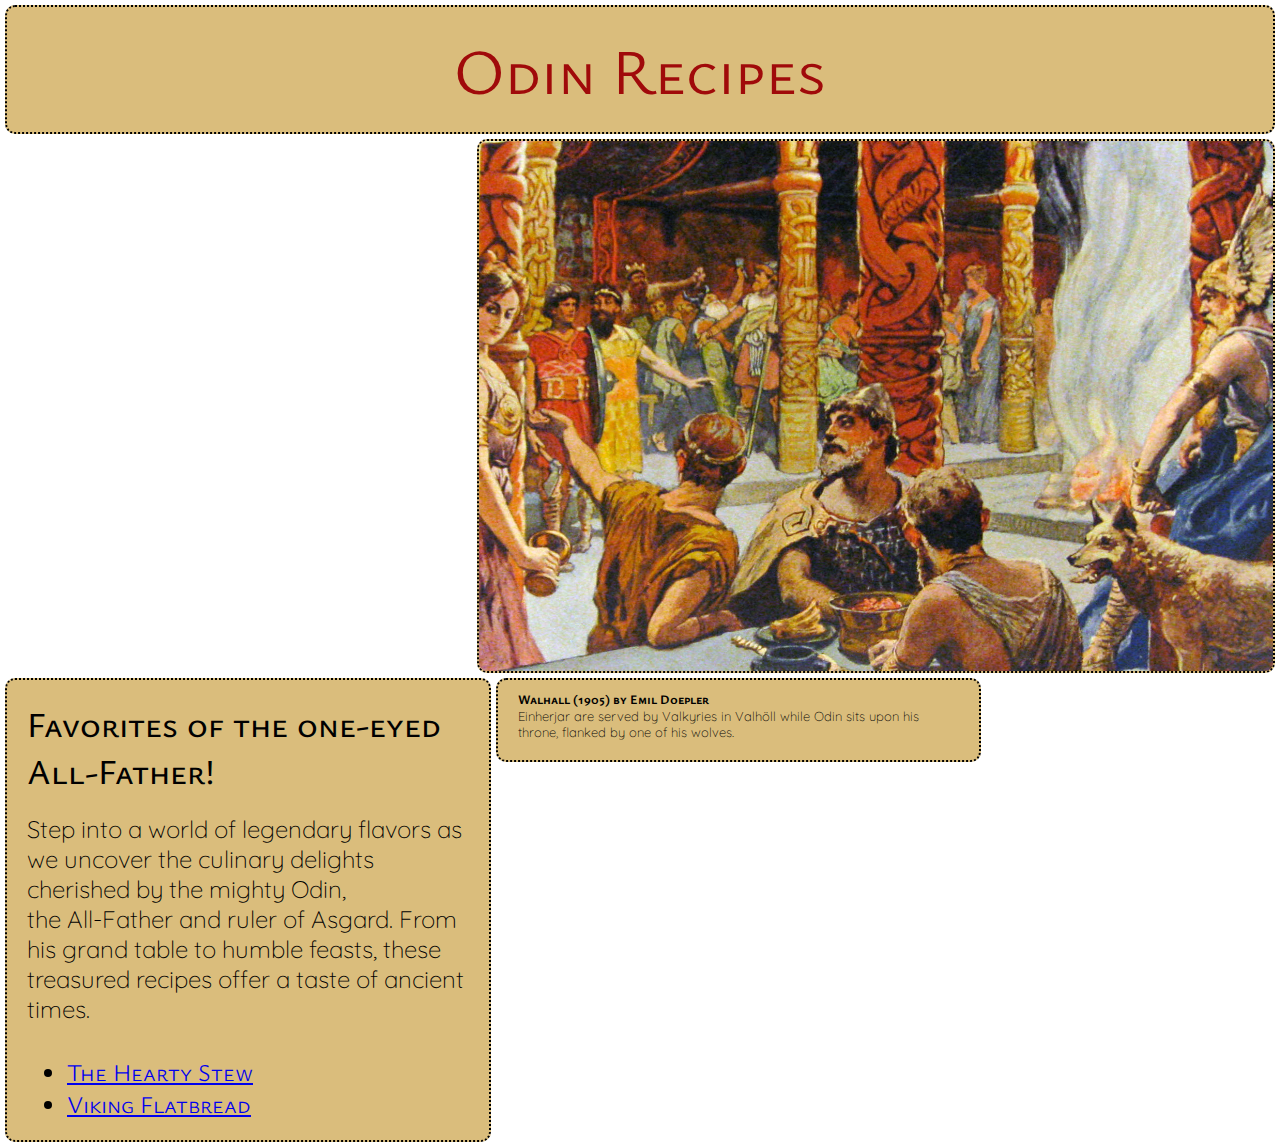
<file: index.html>
<!DOCTYPE html>
<html lang="en">
    <head>
        <meta charset="UTF-8"/>
        <title>Odin Recipes</title>
        <link rel="stylesheet" href="styles.css"/>
        <link rel="preconnect" href="https://fonts.googleapis.com">
        <link rel="preconnect" href="https://fonts.gstatic.com" crossorigin>
        <link href="https://fonts.googleapis.com/css2?family=Quicksand:wght@300;400&family=Ysabeau+SC:wght@300&display=swap" rel="stylesheet">
    </head>
    <body>
        <!-- title bar -->
        <div class="titlebar roundedBox">
            <p>Odin Recipes</p>
        </div>
            <img id="mainImage" class="roundedBox" src="images/painting.jpg" alt="Image of an Old Viking statue of the god Odin">
            <div class="lists roundedBox">
                <!--Index of recipe pages-->
                <div class="subheading">Favorites of the one-eyed All-Father!</div>
                <p>Step into a world of legendary flavors as we uncover 
                    the culinary delights cherished by the mighty Odin,<br> 
                    the All-Father and ruler of Asgard. From his grand table to humble feasts, 
                    these treasured recipes offer a taste of ancient times. </p>
                <br>
                <ul>
                    <li><a href="pages/hearty_stew.html">The Hearty Stew</a></li>
                    <li><a href="pages/flatbread.html">Viking Flatbread</a></li>
                </ul>
            </div>
            <div class="roundedBox lists" id="imageInfo">
                <h4>Walhall (1905) by Emil Doepler</h4>
                <p>Einherjar are served by Valkyries in Valhöll while Odin sits upon his throne, flanked by one of his wolves.</p>
            </div>
    </body>
</html>
</file>
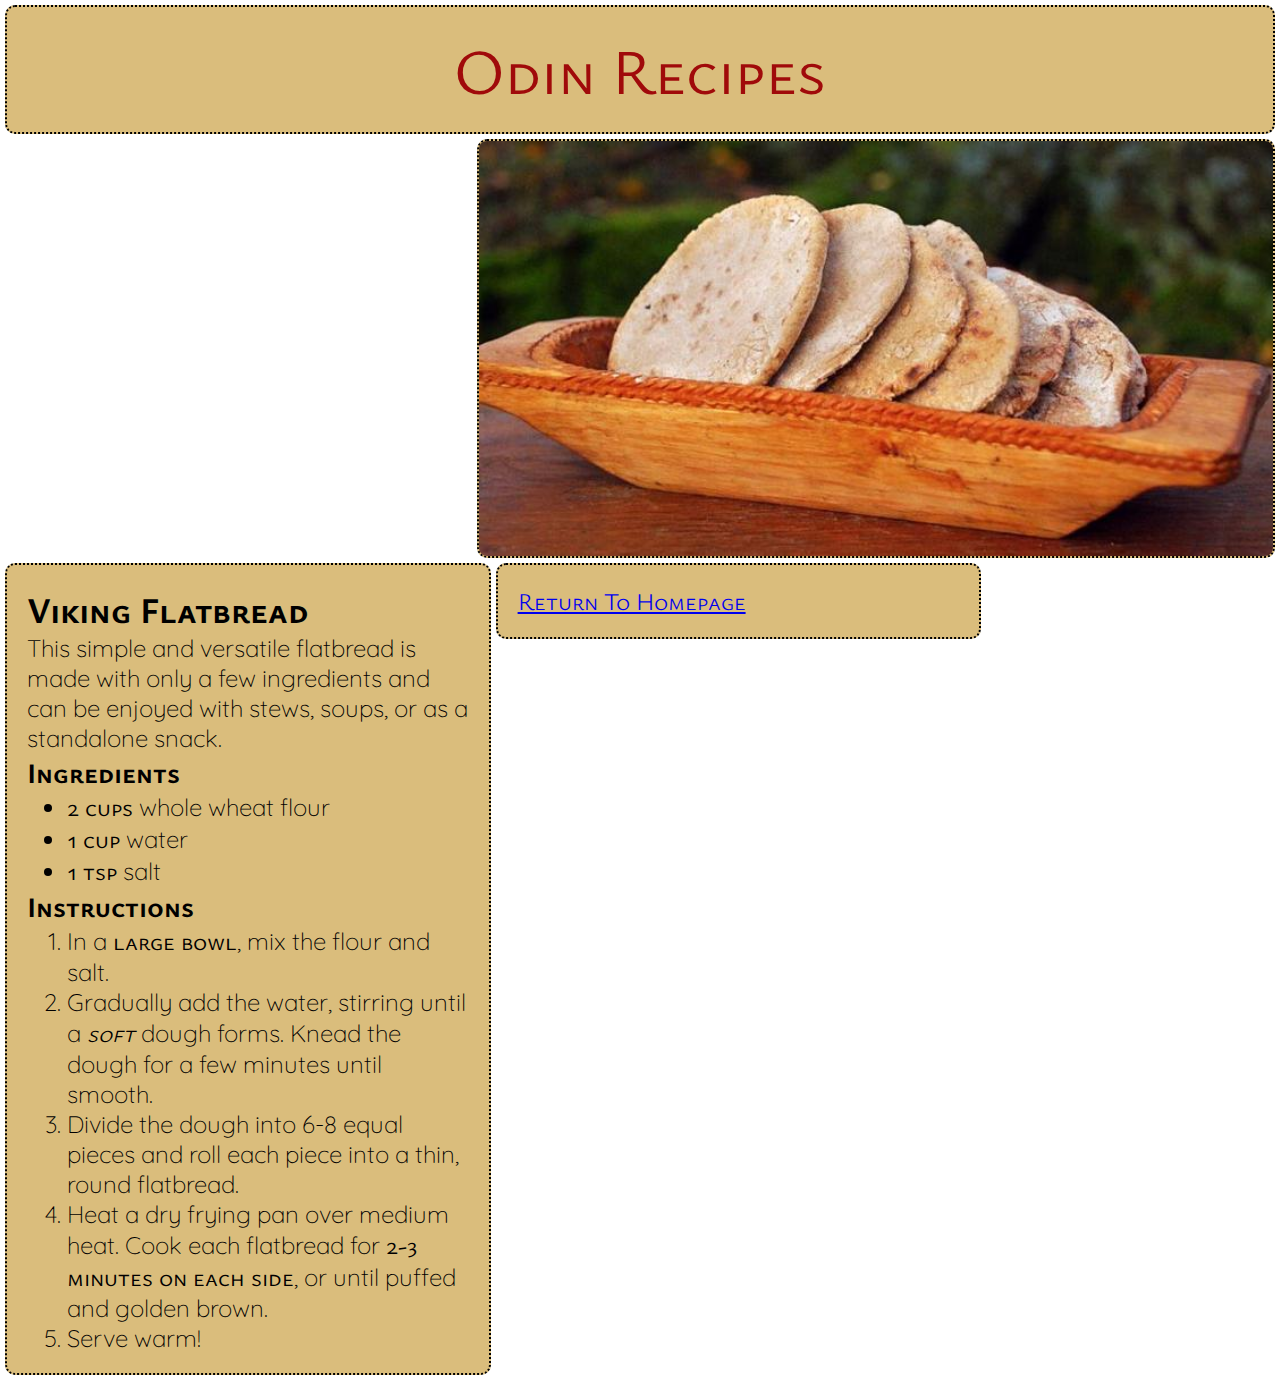
<file: pages/flatbread.html>
<!DOCTYPE html>
<html lang="en">
    <head>
        <meta charset="UTF-8">
        <title>Flatbread | Odin Recipes</title>
        <link rel="stylesheet" href="../styles.css"/>
        <link rel="preconnect" href="https://fonts.googleapis.com">
        <link rel="preconnect" href="https://fonts.gstatic.com" crossorigin>
        <link href="https://fonts.googleapis.com/css2?family=Quicksand:wght@300;400&family=Ysabeau+SC:wght@300&display=swap" rel="stylesheet">
    </head>
    <body>
        <!-- title bar -->
        <div class="titlebar roundedBox">
            <p>Odin Recipes</p>
        </div>
        <img id="mainImage" class="roundedBox" src="./../images/flatbread.jpg" alt="image of homemade honey mead">
        <div class="lists roundedBox">    
            <h2>Viking Flatbread</h2>
            <p>This simple and versatile flatbread is made with only a few ingredients and can be enjoyed with stews, soups, or as a standalone snack.</p>
            <h3>Ingredients</h3>
            <ul>
                <li><strong>2 cups</strong> whole wheat flour</li>
                <li><strong>1 cup</strong> water</li>
                <li><strong>1 tsp</strong> salt</li>
            </ul>
            <h3>Instructions</h3>
            <ol>
                <li>In a <strong>large bowl</strong>, mix the flour and salt.</li>
                <li>Gradually add the water, stirring until a <em>soft</em> dough forms. Knead the dough for a few minutes until smooth.</li>
                <li>Divide the dough into 6-8 equal pieces and roll each piece into a thin, round flatbread.</li>
                <li>Heat a dry frying pan over medium heat. Cook each flatbread for <strong>2-3 minutes on each side</strong>, or until puffed and golden brown.</li>
                <li>Serve warm!</li>
            </ol>
        </div>
        <div id="returnButton" class="roundedBox lists"><a href="./../index.html">Return To Homepage</a></div>
    </body>
</html>
</file>
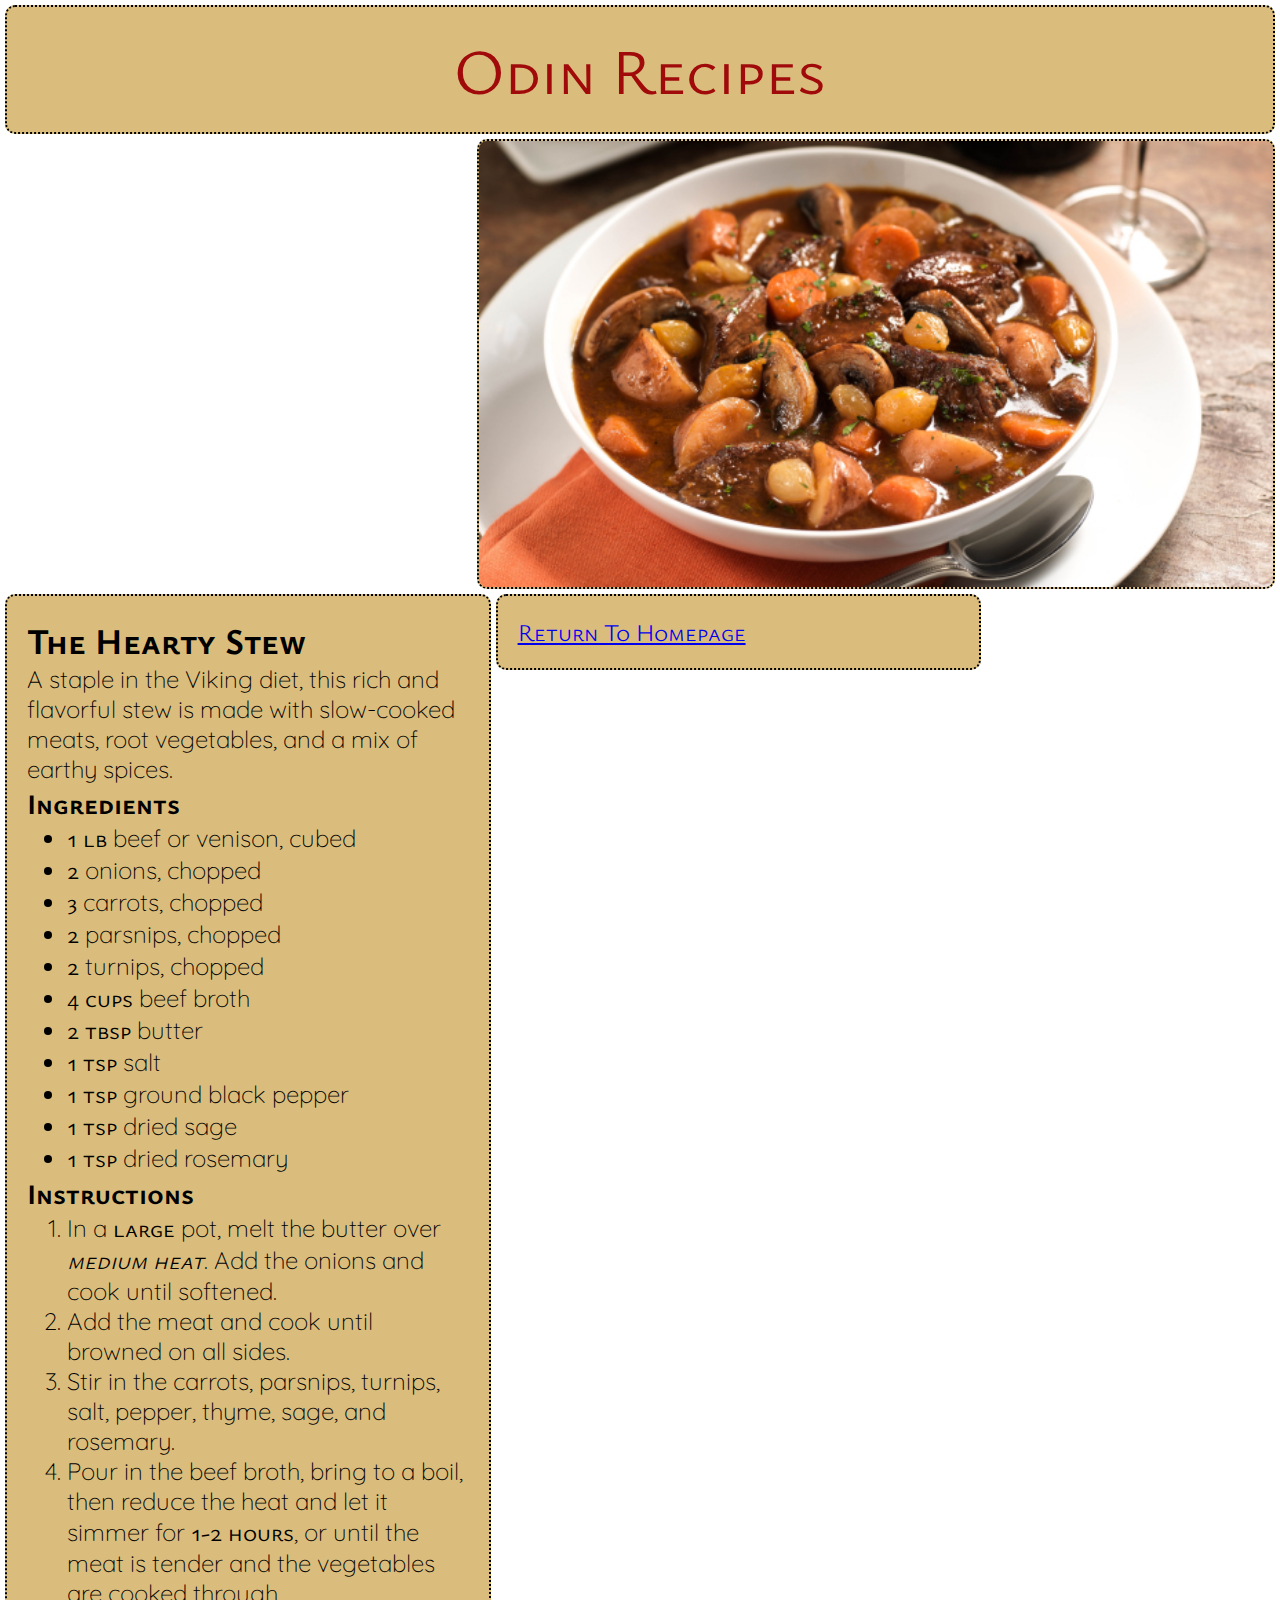
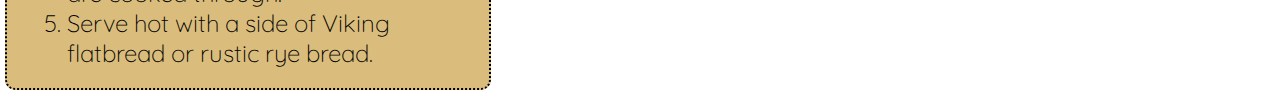
<file: pages/hearty_stew.html>
<!DOCTYPE html>
<html lang="en">
    <head>
        <meta charset="UTF-8">
        <title>The Hearty Stew | Odin Recipes</title>
        <link rel="stylesheet" href="../styles.css"/>
        <link rel="preconnect" href="https://fonts.googleapis.com">
        <link rel="preconnect" href="https://fonts.gstatic.com" crossorigin>
        <link href="https://fonts.googleapis.com/css2?family=Quicksand:wght@300;400&family=Ysabeau+SC:wght@300&display=swap" rel="stylesheet">
    </head>
    <body>
        <!-- title bar -->
        <div class="titlebar roundedBox">
            <p>Odin Recipes</p>
        </div>
        <img id="mainImage" class="roundedBox" src="./../images/stew.jpg" alt="image of a bowl of viking stew">
        <div class="lists roundedBox">    
            <h2>The Hearty Stew</h2>
            <p>A staple in the Viking diet, this rich and flavorful stew is made with slow-cooked meats, root vegetables, and a mix of earthy spices.</p>
            <h3>Ingredients</h3>
            <ul>
                <li><strong>1 lb</strong> beef or venison, cubed</li>
                <li><strong>2</strong> onions, chopped</li>
                <li><strong>3</strong> carrots, chopped</li>
                <li><strong>2</strong> parsnips, chopped</li>
                <li><strong>2</strong> turnips, chopped</li>
                <li><strong>4 cups</strong> beef broth</li>
                <li><strong>2 tbsp</strong> butter</li>
                <li><strong>1 tsp</strong> salt</li>
                <li><strong>1 tsp</strong> ground black pepper</li>
                <li><strong>1 tsp</strong> dried sage</li>
                <li><strong>1 tsp</strong> dried rosemary</li>
            </ul>
            <h3>Instructions</h3>
            <ol>
                <li>In a <strong>large</strong> pot, melt the butter over <em>medium heat</em>. Add the onions and cook until softened.</li>
                <li>Add the meat and cook until browned on all sides.</li>
                <li>Stir in the carrots, parsnips, turnips, salt, pepper, thyme, sage, and rosemary.</li>
                <li>Pour in the beef broth, bring to a boil, then reduce the heat and let it simmer for <strong>1-2 hours</strong>, or until the meat is tender and the vegetables are cooked through.</li>
                <li>Serve hot with a side of Viking flatbread or rustic rye bread.</li>
            </ol>
        </div>
        <div id="returnButton" class="roundedBox lists"><a href="./../index.html">Return To Homepage</a></div>
    </body>
</html>
</file>
<file: styles.css>
.titlebar {
    text-align: center;
    padding:20px;
    font-size: 64px;
    color:rgb(160, 10, 10);
}

.roundedBox {
    background-color: #dabd7c;
    margin:5px;
    border-style: dotted;
    border-color: black;
    border-width: 2px;
    border-radius: 10px;
}

* {
    margin:0;
    font-family: 'Ysabeau SC', sans-serif;
}

#mainImage {
    width:62%;
    margin:0 5px 5px 0;
    height: auto;
    float:right;
    display:block;
}

#imageInfo {
    padding-top:10px;
    height:fit-content;
    font-size: small;
}

.lists {
    font-size: 24px;
    font-weight: 300;
    float:left;
    margin:0 0 5px 5px;
    padding-right: 20px;
    padding-top: 20px;
    padding-left: 20px;
    padding-bottom: 20px;
    width: 34.5%;
    height:fit-content;
}

.subheading {
    font-size: 35px;
    font-weight: 510;
    padding-bottom: 20px;
}

.lists p, li {
    font-family: 'Quicksand', sans-serif;
}
</file>
